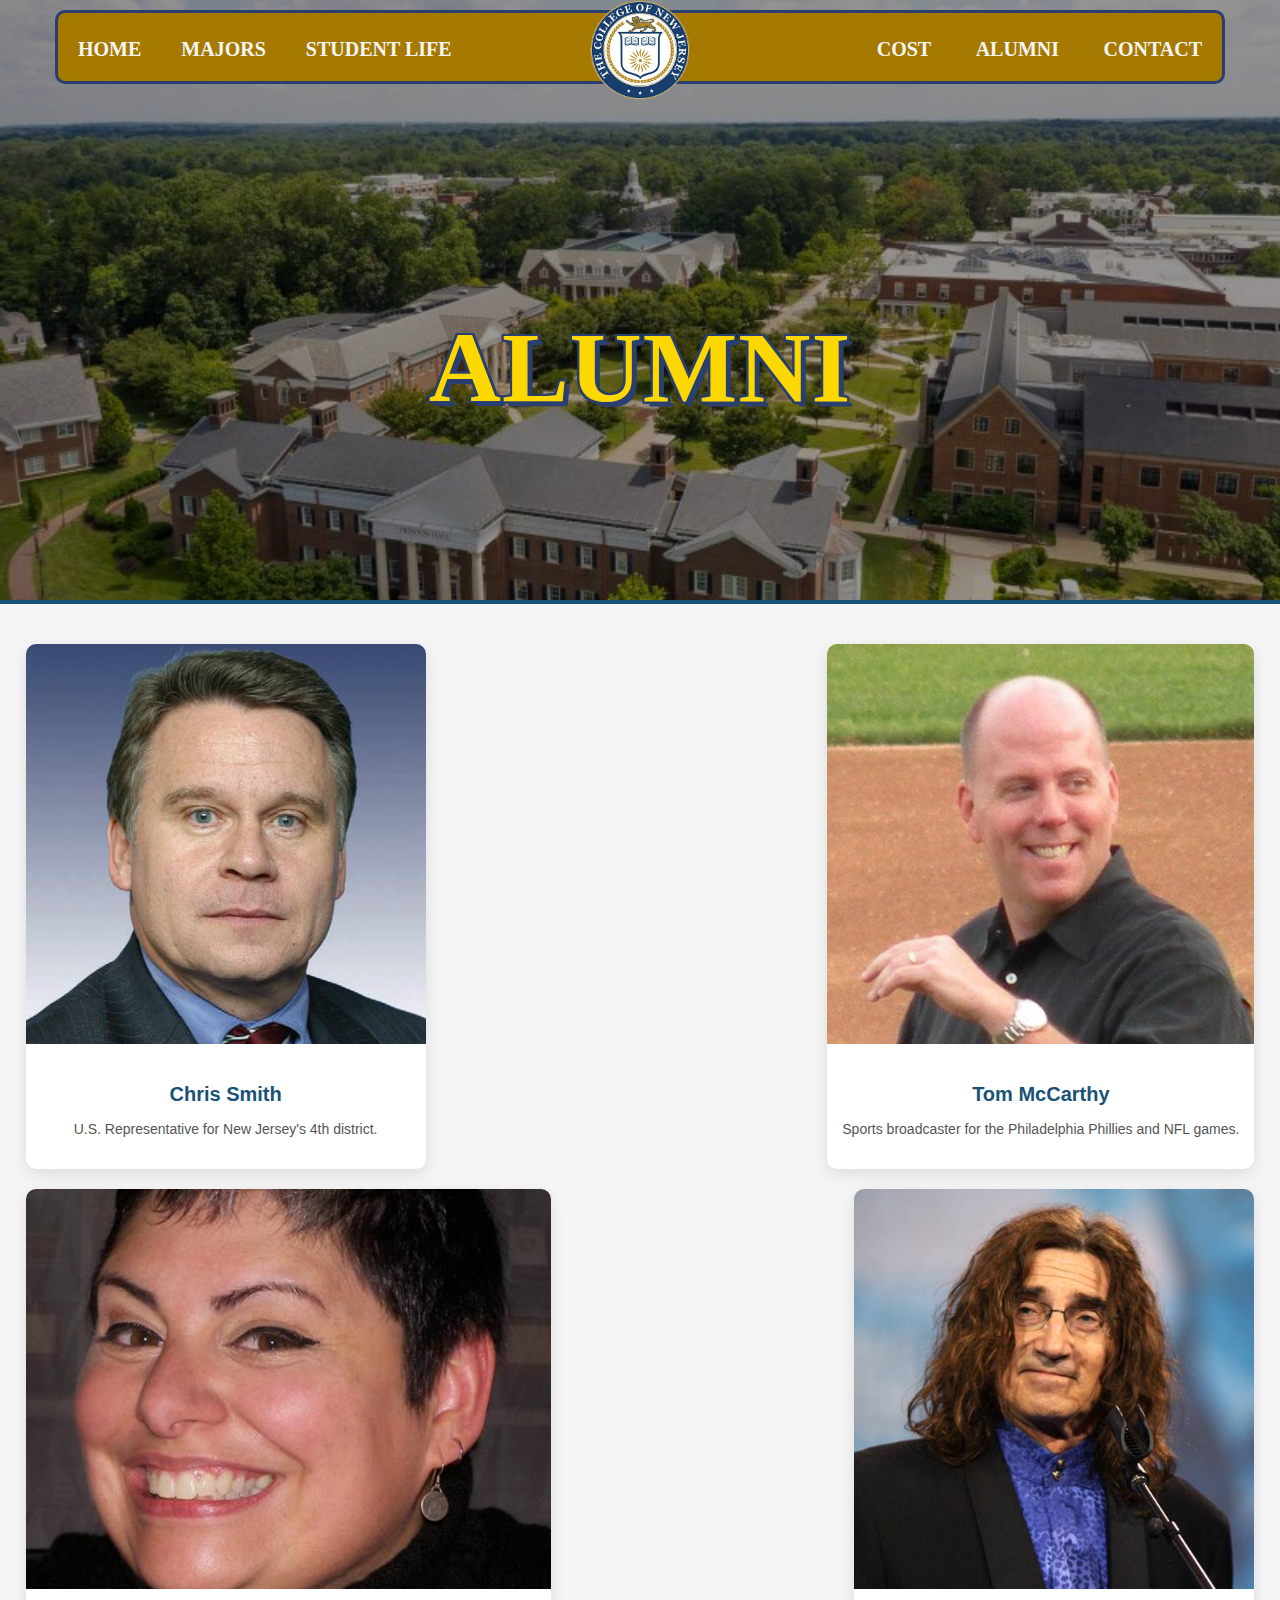
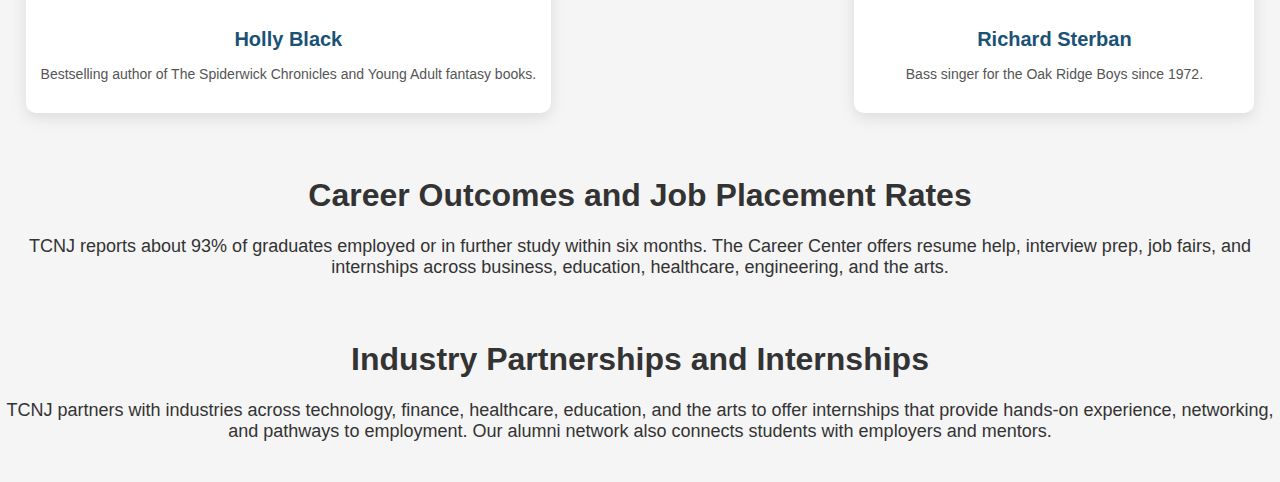
<file: alumni.html>
<!doctype html>
<html lang="en">

<head>
    <title>TCNJ</title>
    <!-- Required meta tags -->
    <meta charset="utf-8" />
    <meta name="viewport" content="width=device-width, initial-scale=1, shrink-to-fit=no" />

    <!-- Bootstrap CSS v5.2.1 -->
    <link href="https://cdn.jsdelivr.net/npm/bootstrap@5.3.2/dist/css/bootstrap.min.css" rel="stylesheet"
        integrity="sha384-T3c6CoIi6uLrA9TneNEoa7RxnatzjcDSCmG1MXxSR1GAsXEV/Dwwykc2MPK8M2HN" crossorigin="anonymous" />
    <link rel="stylesheet" href="alumni.css">
</head>

<body>
    <header>
        <div id="navbar">
            <div class="logo"></div>
            <a href=""><img src="imgs/logo.png" class="logo"></a>
            <div class="main">
                <ul>
                    <li><a href="index.html">HOME</a></li>
                    <li><a href="majors.html">MAJORS</a></li>
                    <li><a href="student.html">STUDENT LIFE</a></li>
                    <li><a href="cost.html">COST</a></li>
                    <li><a href="alumni.html">ALUMNI</a></li>
                    <li><a href="contact.html">CONTACT</a></li>
                </ul>
            </div>
        </div>
    </header>
    <!-- Main content: hero + alumni cards -->
    <main>
        <div class="hero-image">
            <div class="hero-text">
                <h1 class="Name">ALUMNI</h1>
            </div>
        </div>

        <!-- Cards container: each .card represents an alumnus with image and bio -->
        <div class="cards-container">
            <div class="card">
                <img src="imgs/alumni1.jpg" class="card-img-top" alt="Chris Smith">
                <div class="card-body">
                    <h3>Chris Smith</h3>
                    <p>U.S. Representative for New Jersey's 4th district.</p>
                </div>
            </div>

            <div class="card">
                <img src="imgs/alumni2.jpg" class="card-img-top" alt="Tom McCarthy">
                <div class="card-body">
                    <h3>Tom McCarthy</h3>
                    <p>Sports broadcaster for the Philadelphia Phillies and NFL games.</p>
                </div>
            </div>

            <div class="card">
                <img src="imgs/alumni3.jpg" class="card-img-top" alt="Holly Black">
                <div class="card-body">
                    <h3>Holly Black</h3>
                    <p>Bestselling author of The Spiderwick Chronicles and Young Adult fantasy books.</p>
                </div>
            </div>

            <div class="card">
                <img src="imgs/alumni4.jpg" class="card-img-top" alt="Richard Sterban">
                <div class="card-body">
                    <h3>Richard Sterban</h3>
                    <p>Bass singer for the Oak Ridge Boys since 1972.</p>
                </div>
            </div>
        </div>
        <!-- Additional information rows (career outcomes, partnerships) -->
        <div class="row">
            <div class="row costRow">
                <div class="col-6 textCard">
                    <h1>Career Outcomes and Job Placement Rates</h1>
                    <p>
                        TCNJ reports about 93% of graduates employed or in further study within six months. The Career
                        Center offers resume help, interview prep, job fairs, and internships across business,
                        education, healthcare, engineering, and the arts.
                </div>
                <div class="col-6 textCard">
                    <h1>Industry Partnerships and Internships</h1>
                    <p>
                        TCNJ partners with industries across technology, finance, healthcare, education, and the arts to
                        offer internships that provide hands-on experience, networking, and pathways to employment. Our
                        alumni network also connects students with employers and mentors.
                    </p>
                </div>
            </div>
        </div>
    </main>
    <footer>
        <!-- place footer here -->
    </footer>
    <!-- Bootstrap JavaScript Libraries -->
    <script src="https://cdn.jsdelivr.net/npm/@popperjs/core@2.11.8/dist/umd/popper.min.js"
        integrity="sha384-I7E8VVD/ismYTF4hNIPjVp/Zjvgyol6VFvRkX/vR+Vc4jQkC+hVqc2pM8ODewa9r"
        crossorigin="anonymous"></script>

    <script src="https://cdn.jsdelivr.net/npm/bootstrap@5.3.2/dist/js/bootstrap.min.js"
        integrity="sha384-BBtl+eGJRgqQAUMxJ7pMwbEyER4l1g+O15P+16Ep7Q9Q+zqX6gSbd85u4mG4QzX+"
        crossorigin="anonymous"></script>
    <script src="script.js"></script>
</body>

</html>
</file>
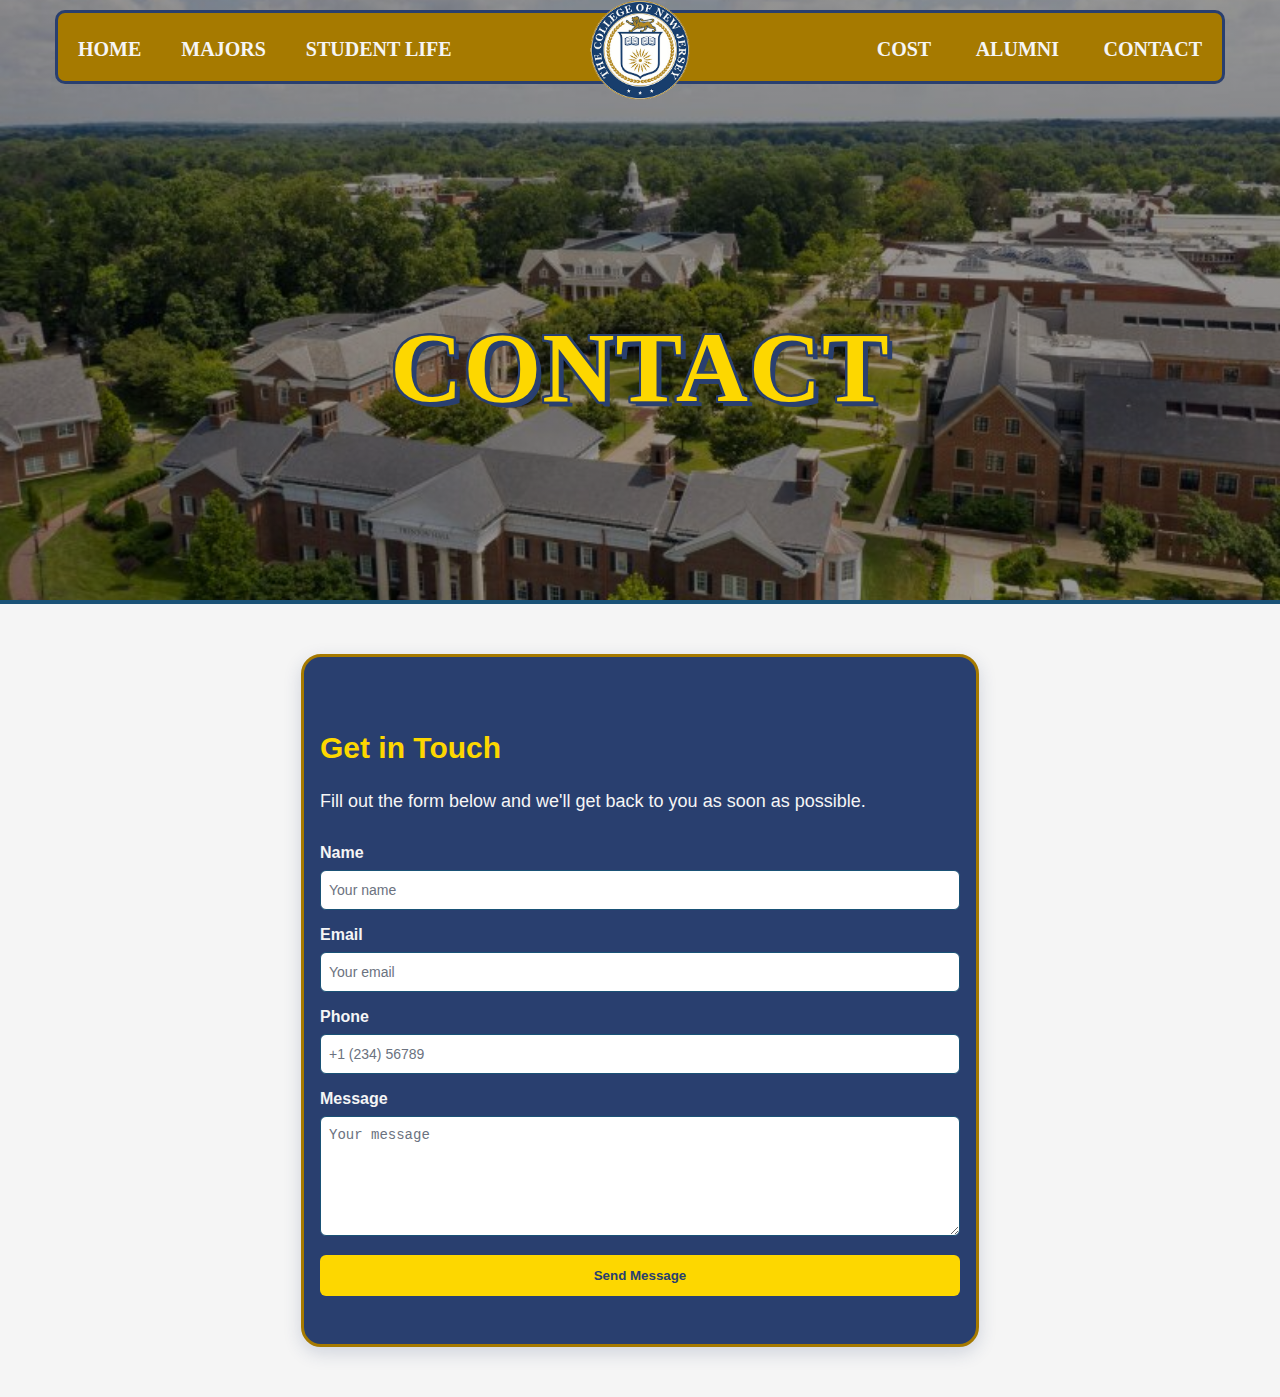
<file: contact.html>
<!doctype html>
<html lang="en">

<head>
    <title>TCNJ</title>
    <!-- Required meta tags -->
    <meta charset="utf-8" />
    <meta name="viewport" content="width=device-width, initial-scale=1, shrink-to-fit=no" />

    <!-- Bootstrap CSS v5.2.1 -->
    <link href="https://cdn.jsdelivr.net/npm/bootstrap@5.3.2/dist/css/bootstrap.min.css" rel="stylesheet"
        integrity="sha384-T3c6CoIi6uLrA9TneNEoa7RxnatzjcDSCmG1MXxSR1GAsXEV/Dwwykc2MPK8M2HN" crossorigin="anonymous" />
    <link rel="stylesheet" href="alumni.css">
</head>

<body>
    <header>
        <div id="navbar">
            <div class="logo"></div>
            <a href=""><img src="imgs/logo.png" class="logo"></a>
            <div class="main">
                <ul>
                    <li><a href="index.html">HOME</a></li>
                    <li><a href="majors.html">MAJORS</a></li>
                    <li><a href="student.html">STUDENT LIFE</a></li>
                    <li><a href="cost.html">COST</a></li>
                    <li><a href="alumni.html">ALUMNI</a></li>
                    <li><a href="contact.html">CONTACT</a></li>
                </ul>
            </div>
        </div>
    </header>
    <main>
        <div class="hero-image">
            <div class="hero-text">
                <h1 class="Name">CONTACT</h1>
            </div>
        </div>
        <section class="contact-section">
            <div class="contact-intro">
                <h2 class="contact-title">Get in Touch</h2>
                <p class="contact-description">
                    Fill out the form below and we'll get back to you as soon as possible.
                </p>
            </div>
            <form class="contact-form" action="https://api.web3forms.com/submit" method="POST">
                <div class="form-group-container">
                    <div class="form-group">
                        <label for="name" class="form-label">Name</label>
                        <input id="name" name="name" class="form-input" placeholder="Your name" type="text" />
                    </div>
                    <div class="form-group">
                        <label for="email" class="form-label">Email</label>
                        <input id="email" name="email" class="form-input" placeholder="Your email" type="email" />
                    </div>
                    <div class="form-group">
                        <label for="phone" class="form-label">Phone</label>
                        <input id="phone" name="phone" class="form-input" placeholder="+1 (234) 56789" type="text" />
                    </div>
                    <div class="form-group">
                        <label for="message" class="form-label">Message</label>
                        <textarea class="form-textarea" id="message" name="message"
                            placeholder="Your message"></textarea>
                    </div>
                </div>
                <button class="form-submit" type="submit">Send Message</button>
            </form>

        </section>
        </div>
    </main>
    <footer>
        <!-- place footer here -->
    </footer>
    <!-- Bootstrap JavaScript Libraries -->
    <script src="https://cdn.jsdelivr.net/npm/@popperjs/core@2.11.8/dist/umd/popper.min.js"
        integrity="sha384-I7E8VVD/ismYTF4hNIPjVp/Zjvgyol6VFvRkX/vR+Vc4jQkC+hVqc2pM8ODewa9r"
        crossorigin="anonymous"></script>

    <script src="https://cdn.jsdelivr.net/npm/bootstrap@5.3.2/dist/js/bootstrap.min.js"
        integrity="sha384-BBtl+eGJRgqQAUMxJ7pMwbEyER4l1g+O15P+16Ep7Q9Q+zqX6gSbd85u4mG4QzX+"
        crossorigin="anonymous"></script>
    <script src="script.js"></script>
</body>

</html>
</file>
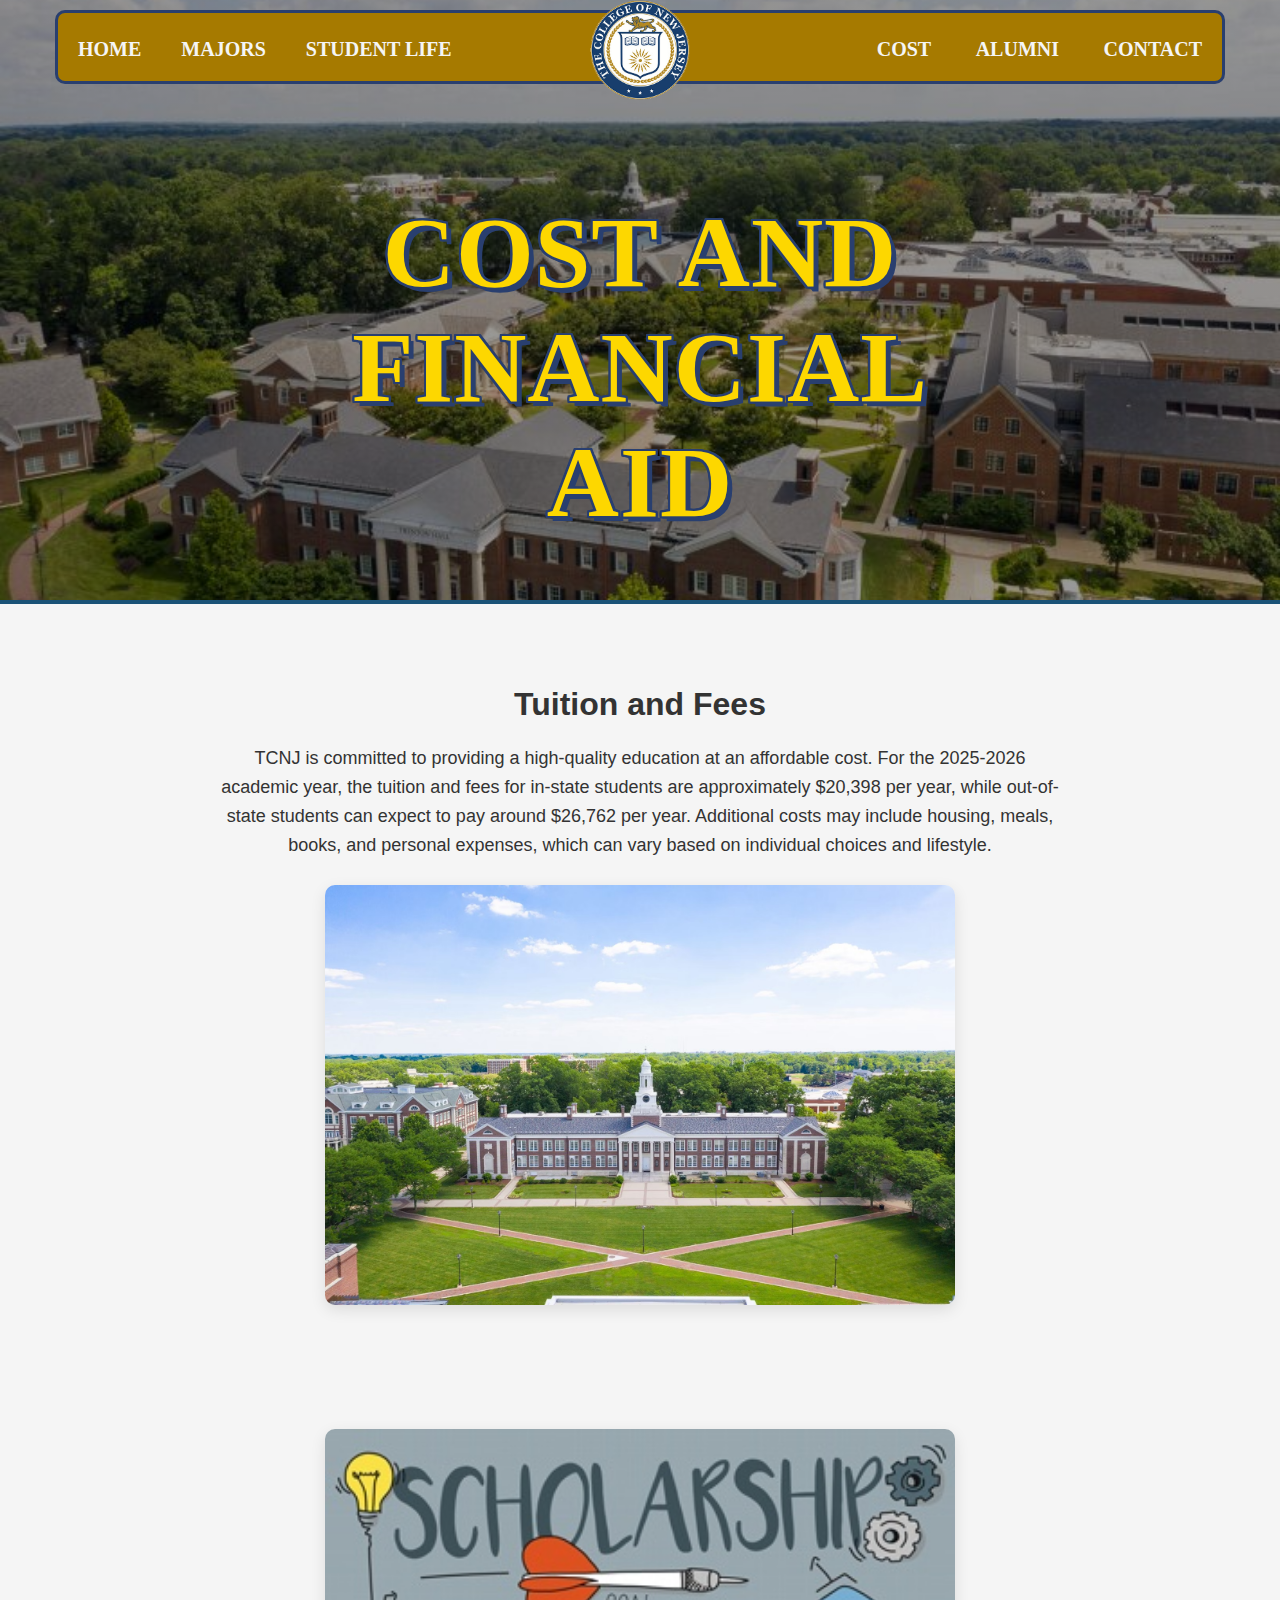
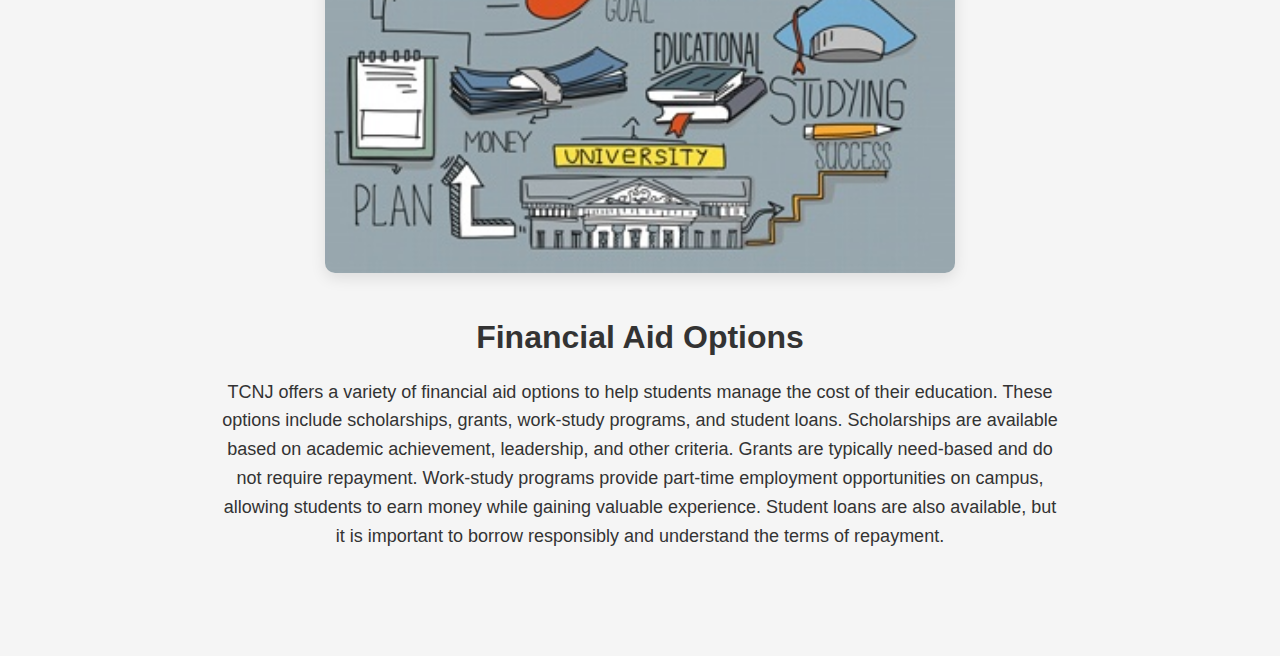
<file: cost.html>
<!doctype html>
<html lang="en">

<head>
    <title>TCNJ</title>
    <!-- Required meta tags -->
    <meta charset="utf-8" />
    <meta name="viewport" content="width=device-width, initial-scale=1, shrink-to-fit=no" />

    <!-- Bootstrap CSS v5.2.1 -->
    <link href="https://cdn.jsdelivr.net/npm/bootstrap@5.3.2/dist/css/bootstrap.min.css" rel="stylesheet"
        integrity="sha384-T3c6CoIi6uLrA9TneNEoa7RxnatzjcDSCmG1MXxSR1GAsXEV/Dwwykc2MPK8M2HN" crossorigin="anonymous" />
    <link rel="stylesheet" href="student.css">
</head>

<body>
    <header>
        <div id="navbar">
            <div class="logo"></div>
            <a href=""><img src="imgs/logo.png" class="logo"></a>
            <div class="main">
                <ul>
                    <li><a href="index.html">HOME</a></li>
                    <li><a href="majors.html">MAJORS</a></li>
                    <li><a href="student.html">STUDENT LIFE</a></li>
                    <li><a href="cost.html">COST</a></li>
                    <li><a href="alumni.html">ALUMNI</a></li>
                    <li><a href="contact.html">CONTACT</a></li>
                </ul>
            </div>
        </div>
    </header>
    <!-- Main content: hero + cost info rows -->
    <main>
        <div class="hero-image">
            <div class="hero-text">
                <h1 class="Name"> COST AND FINANCIAL AID</h1>
            </div>
        </div>
        <div class="row costRow">
            <div class="col-6 textCard">
                <h1>Tuition and Fees</h1>
                <p>
                    TCNJ is committed to providing a high-quality education at an
                    affordable cost. For the 2025-2026 academic year, the tuition and fees for in-state students are
                    approximately $20,398 per year, while out-of-state students can expect to pay around $26,762 per
                    year. Additional costs may include housing, meals, books, and personal expenses, which can vary
                    based on individual choices and lifestyle.
            </div>
            <div class="col-6 imgCard">
                <img class="college-img" src="imgs/college.png" alt="">
            </div>
        </div>
        <div class="row costRow">
            <div class="col-6 imgCard">
                <img class="college-img" src="imgs/aid.jpg" alt="">
            </div>
            <div class="col-6 textCard">
                <h1>Financial Aid Options</h1>
                <p>
                    TCNJ offers a variety of financial aid options to help students manage the cost of their education.
                    These options include scholarships, grants, work-study programs, and student loans. Scholarships are
                    available based on academic achievement, leadership, and other criteria. Grants are typically
                    need-based
                    and do not require repayment. Work-study programs provide part-time employment opportunities on
                    campus,
                    allowing students to earn money while gaining valuable experience. Student loans are also available,
                    but it is important to borrow responsibly and understand the terms of repayment. </p>
            </div>
        </div>
    </main>
    <footer>
        <!-- place footer here -->
    </footer>
    <!-- Bootstrap JavaScript Libraries -->
    <script src="https://cdn.jsdelivr.net/npm/@popperjs/core@2.11.8/dist/umd/popper.min.js"
        integrity="sha384-I7E8VVD/ismYTF4hNIPjVp/Zjvgyol6VFvRkX/vR+Vc4jQkC+hVqc2pM8ODewa9r"
        crossorigin="anonymous"></script>

    <script src="https://cdn.jsdelivr.net/npm/bootstrap@5.3.2/dist/js/bootstrap.min.js"
        integrity="sha384-BBtl+eGJRgqQAUMxJ7pMwbEyER4l1g+O15P+16Ep7Q9Q+zqX6gSbd85u4mG4QzX+"
        crossorigin="anonymous"></script>
    <script src="script.js"></script>
</body>

</html>
</file>
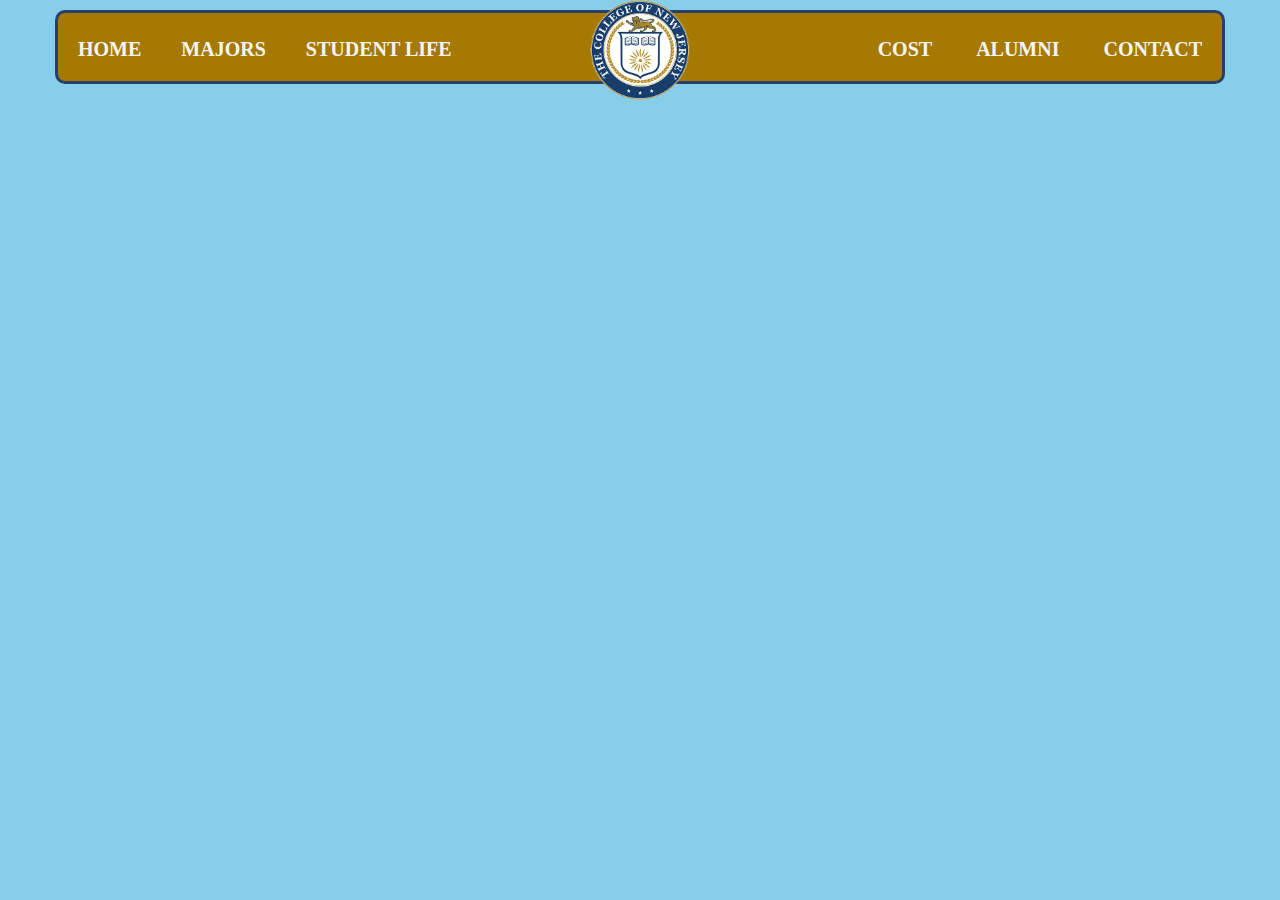
<file: majors.html>
<!doctype html>
<html lang="en">

<head>
    <title>Title</title>
    <!-- Required meta tags -->
    <meta charset="utf-8" />
    <meta name="viewport" content="width=device-width, initial-scale=1, shrink-to-fit=no" />

    <!-- Bootstrap CSS v5.2.1 -->
    <link href="https://cdn.jsdelivr.net/npm/bootstrap@5.3.2/dist/css/bootstrap.min.css" rel="stylesheet"
        integrity="sha384-T3c6CoIi6uLrA9TneNEoa7RxnatzjcDSCmG1MXxSR1GAsXEV/Dwwykc2MPK8M2HN" crossorigin="anonymous" />
    <link rel="stylesheet" href="style.css">
</head>

<body>
    <header>
        <div id="navbar">
            <div class="logo"></div>
            <a href=""><img src="imgs/logo.png" class="logo"></a>
            <div class="main">
                <ul>
                    <li><a href="index.html">HOME</a></li>
                    <li><a href="majors.html">MAJORS</a></li>
                    <li><a href="student.html">STUDENT LIFE</a></li>
                    <li><a href="cost.html">COST</a></li>
                    <li><a href="alumni.html">ALUMNI</a></li>
                    <li><a href="contact.html">CONTACT</a></li>
                </ul>
            </div>
        </div>
    </header>
    <main>

    </main>
    <footer>
        <!-- place footer here -->
    </footer>
    <!-- Bootstrap JavaScript Libraries -->
    <script src="https://cdn.jsdelivr.net/npm/@popperjs/core@2.11.8/dist/umd/popper.min.js"
        integrity="sha384-I7E8VVD/ismYTF4hNIPjVp/Zjvgyol6VFvRkX/vR+Vc4jQkC+hVqc2pM8ODewa9r"
        crossorigin="anonymous"></script>

    <script src="https://cdn.jsdelivr.net/npm/bootstrap@5.3.2/dist/js/bootstrap.min.js"
        integrity="sha384-BBtl+eGJRgqQAUMxJ7pMwbEyER4l1g+O15P+16Ep7Q9Q+zqX6gSbd85u4mG4QzX+"
        crossorigin="anonymous"></script>
</body>

</html>
</file>
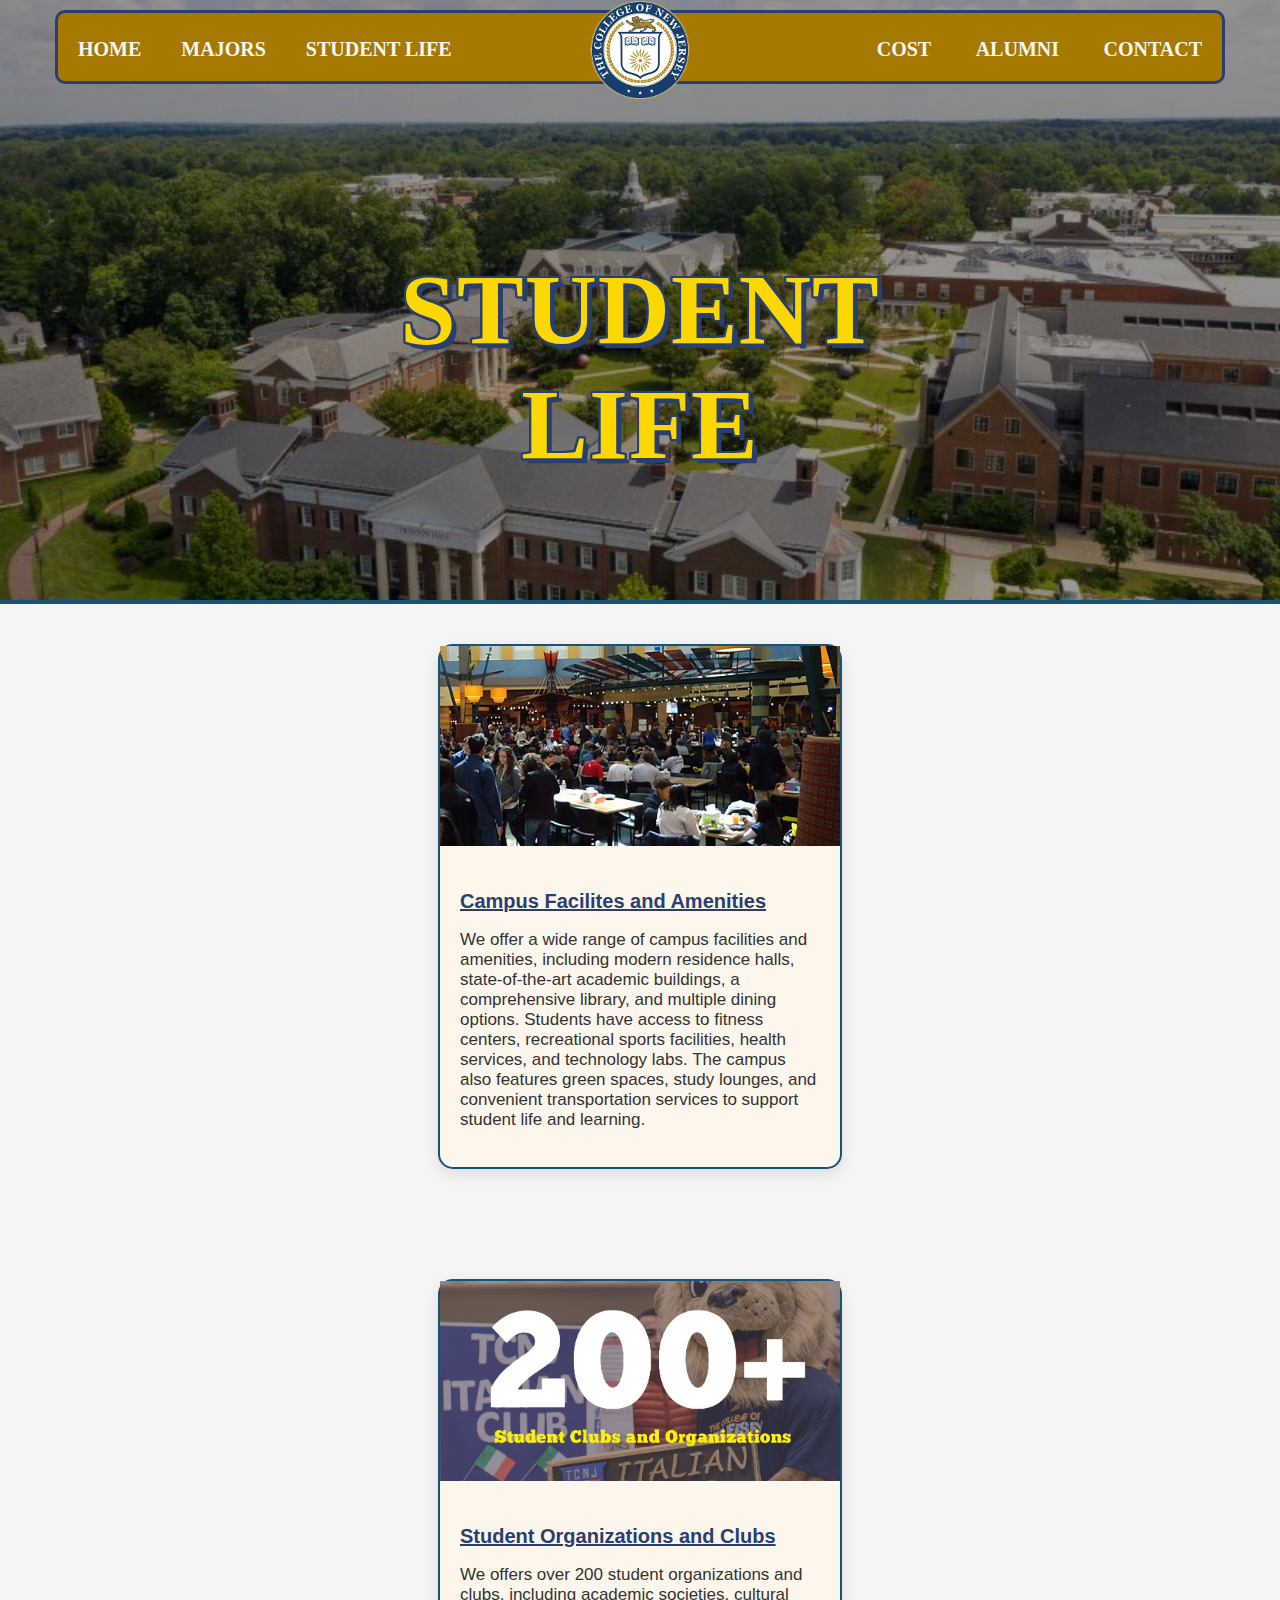
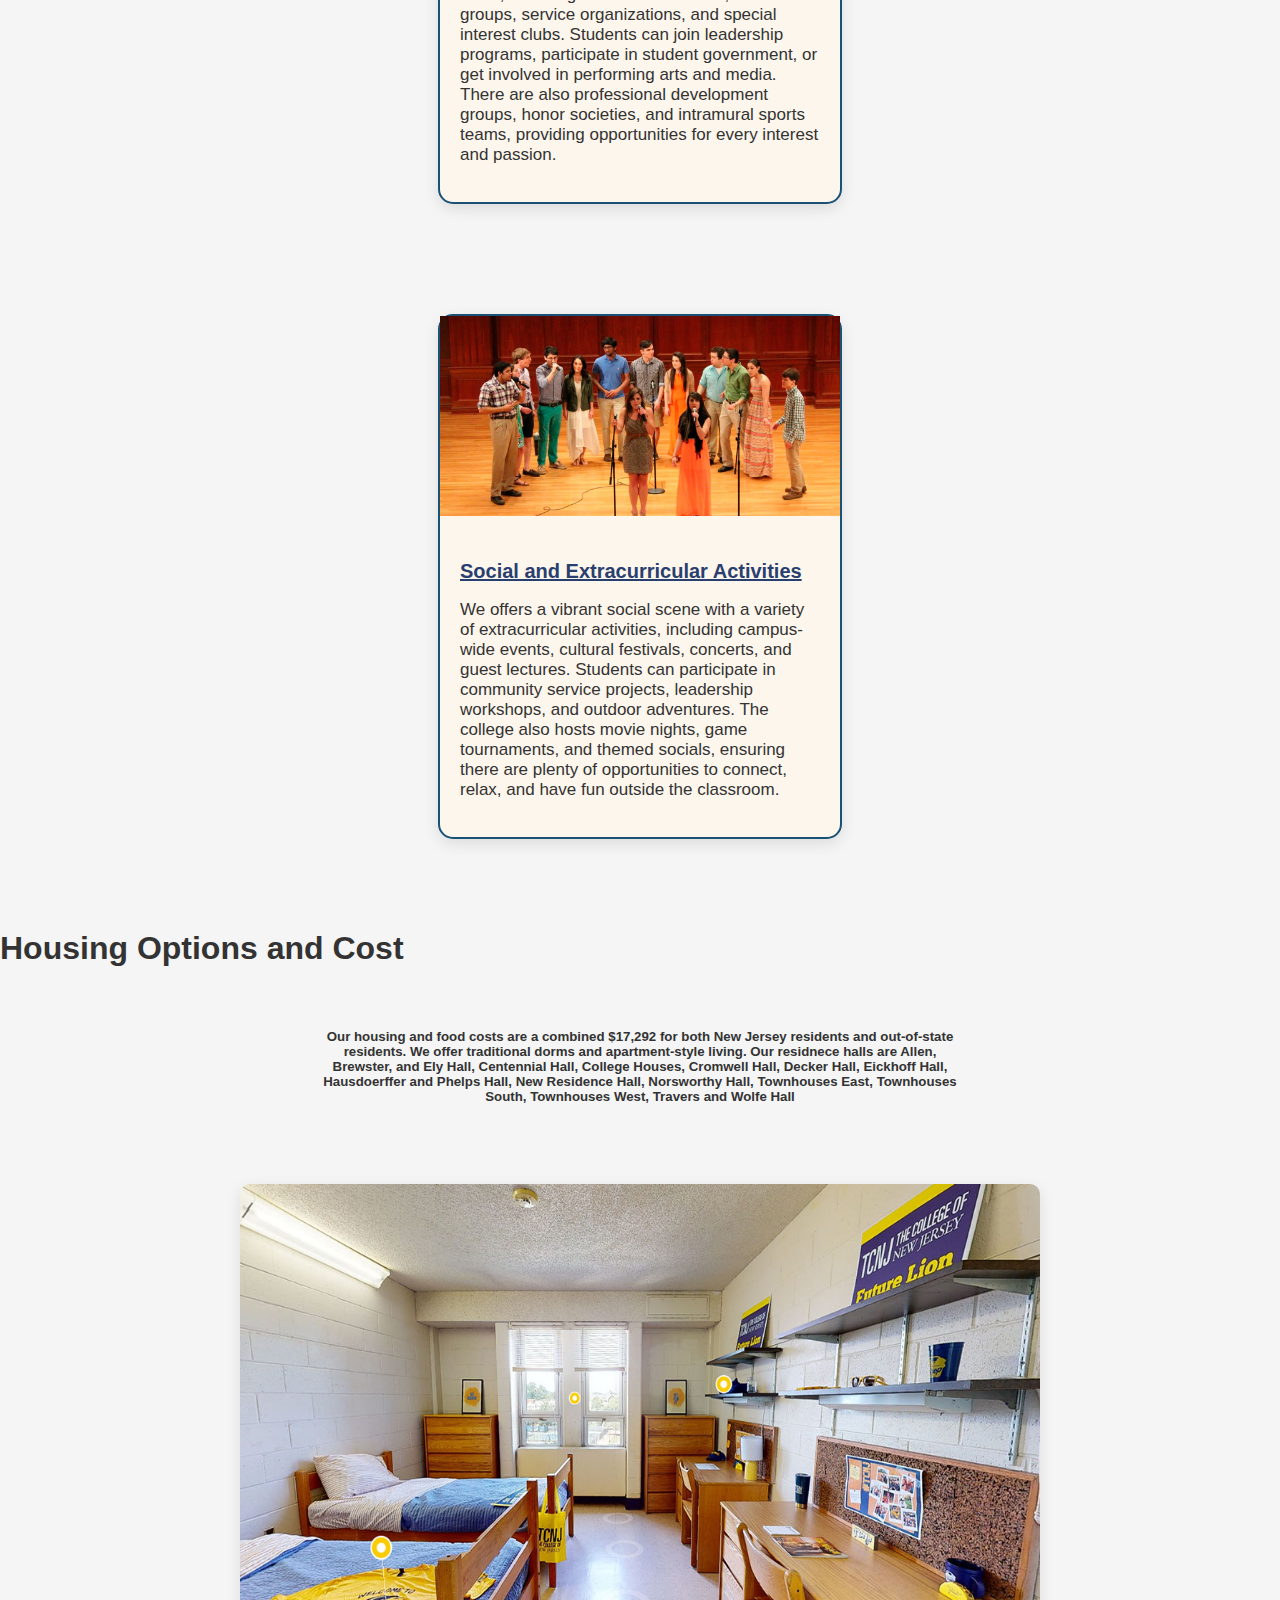
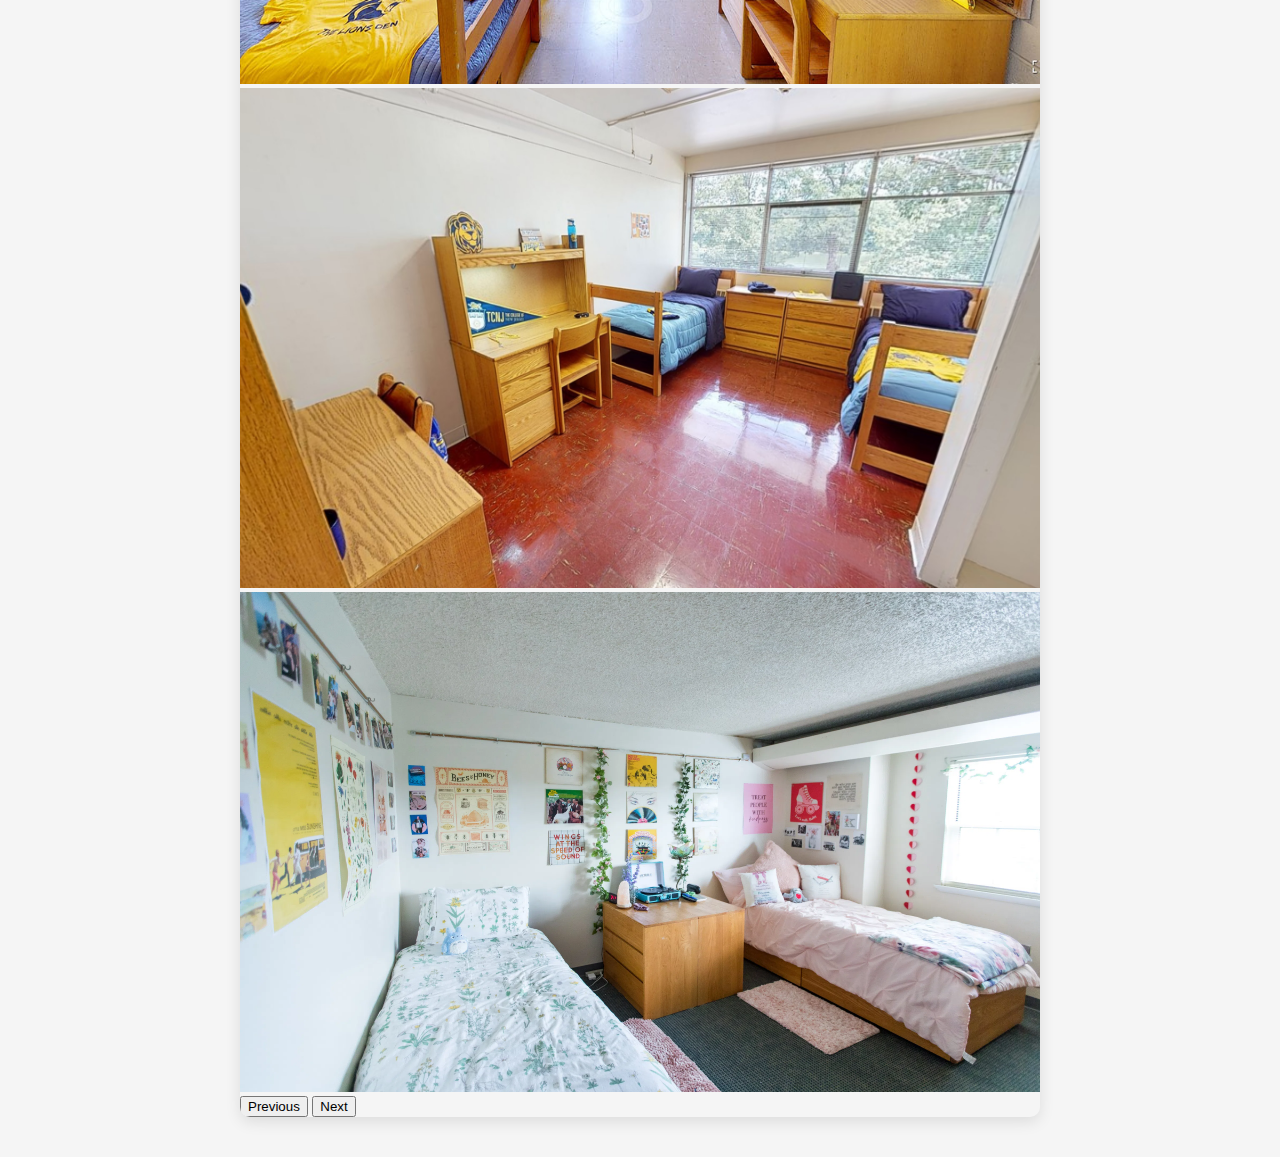
<file: student.html>
<!doctype html>
<html lang="en">

<head>
    <title>TCNJ</title>
    <!-- Required meta tags -->
    <meta charset="utf-8" />
    <meta name="viewport" content="width=device-width, initial-scale=1, shrink-to-fit=no" />

    <!-- Bootstrap CSS v5.2.1 -->
    <link href="https://cdn.jsdelivr.net/npm/bootstrap@5.3.2/dist/css/bootstrap.min.css" rel="stylesheet"
        integrity="sha384-T3c6CoIi6uLrA9TneNEoa7RxnatzjcDSCmG1MXxSR1GAsXEV/Dwwykc2MPK8M2HN" crossorigin="anonymous" />
    <link rel="stylesheet" href="student.css">
</head>

<body>
    <header>
        <div id="navbar">
            <div class="logo"></div>
            <a href=""><img src="imgs/logo.png" class="logo"></a>
            <div class="main">
                <ul>
                    <li><a href="index.html">HOME</a></li>
                    <li><a href="majors.html">MAJORS</a></li>
                    <li><a href="student.html">STUDENT LIFE</a></li>
                    <li><a href="cost.html">COST</a></li>
                    <li><a href="alumni.html">ALUMNI</a></li>
                    <li><a href="contact.html">CONTACT</a></li>
                </ul>
            </div>
        </div>
    </header>
    <!-- Main content: hero + student life cards + carousel -->
    <main>
        <div class="hero-image">
            <div class="hero-text">
                <h1 class="Name"> STUDENT LIFE</h1>
            </div>
        </div>
        <div class="row">
            <div class="col-4">
                <div class="card">
                    <img src="imgs/food.jpg" class="card-img-top" alt="...">
                    <div class="card-body">
                        <h3>Campus Facilites and Amenities</h3>
                        <p class="card-text">
                            We offer a wide range of campus facilities and amenities, including modern residence halls,
                            state-of-the-art academic buildings, a comprehensive library, and multiple dining options.
                            Students have access to fitness centers, recreational sports facilities, health services,
                            and technology labs. The campus also features green spaces, study lounges, and convenient
                            transportation services to support student life and learning.
                        </p>
                    </div>
                </div>
            </div>
            <div class="col-4">
                <div class="card">
                    <img src="imgs/clubs.jpg" class="card-img-top" alt="...">
                    <div class="card-body">
                        <h3>Student Organizations and Clubs</h3>
                        <p class="card-text">
                            We offers over 200 student organizations and clubs, including academic societies, cultural
                            groups, service organizations, and special interest clubs. Students can join leadership
                            programs, participate in student government, or get involved in performing arts and media.
                            There are also professional development groups, honor societies, and intramural sports
                            teams, providing opportunities for every interest and passion.
                        </p>
                    </div>
                </div>
            </div>
            <div class="col-4">
                <div class="card">
                    <img src="imgs/theater.jpg" class="card-img-top" alt="...">
                    <div class="card-body">
                        <h3>Social and Extracurricular Activities</h3>
                        <p class="card-text">
                            We offers a vibrant social scene with a variety of extracurricular activities, including
                            campus-wide events, cultural festivals, concerts, and guest lectures. Students can
                            participate in community service projects, leadership workshops, and outdoor adventures. The
                            college also hosts movie nights, game tournaments, and themed socials, ensuring there are
                            plenty of opportunities to connect, relax, and have fun outside the classroom.
                        </p>
                        </p>
                    </div>
                </div>
            </div>
        </div>
        <div class="row">
            <div class="col-12">
                <h1 class="text-center">Housing Options and Cost</h1>
                <h5 class="housing">Our housing and food costs are a combined $17,292 for both New
                    Jersey
                    residents
                    and out-of-state residents. We offer traditional dorms and apartment-style living. Our residnece
                    halls are Allen, Brewster, and Ely Hall, Centennial Hall, College Houses, Cromwell Hall, Decker
                    Hall, Eickhoff
                    Hall, Hausdoerffer and Phelps Hall, New Residence Hall, Norsworthy Hall, Townhouses East, Townhouses
                    South, Townhouses West, Travers and Wolfe Hall</h5>
                <div id="carouselExample" class="carousel slide">
                    <div class="carousel-inner">
                        <div class="carousel-item active">
                            <img src="imgs/dorm1.jpg" class="d-block w-100" alt="...">
                        </div>
                        <div class="carousel-item">
                            <img src="imgs/dorm2.jpg" class="d-block w-100" alt="...">
                        </div>
                        <div class="carousel-item">
                            <img src="imgs/dorm3.png" class="d-block w-100" alt="...">
                        </div>
                    </div>
                    <button class="carousel-control-prev" type="button" data-bs-target="#carouselExample"
                        data-bs-slide="prev">
                        <span class="carousel-control-prev-icon" aria-hidden="true"></span>
                        <span class="visually-hidden">Previous</span>
                    </button>
                    <button class="carousel-control-next" type="button" data-bs-target="#carouselExample"
                        data-bs-slide="next">
                        <span class="carousel-control-next-icon" aria-hidden="true"></span>
                        <span class="visually-hidden">Next</span>
                    </button>
                </div>
            </div>
        </div>
    </main>
    <footer>
        <!-- place footer here -->
    </footer>
    <!-- Bootstrap JavaScript Libraries -->
    <script src="https://cdn.jsdelivr.net/npm/@popperjs/core@2.11.8/dist/umd/popper.min.js"
        integrity="sha384-I7E8VVD/ismYTF4hNIPjVp/Zjvgyol6VFvRkX/vR+Vc4jQkC+hVqc2pM8ODewa9r"
        crossorigin="anonymous"></script>

    <script src="https://cdn.jsdelivr.net/npm/bootstrap@5.3.2/dist/js/bootstrap.min.js"
        integrity="sha384-BBtl+eGJRgqQAUMxJ7pMwbEyER4l1g+O15P+16Ep7Q9Q+zqX6gSbd85u4mG4QzX+"
        crossorigin="anonymous"></script>
    <script src="script.js"></script>
</body>

</html>
</file>
<file: alumni.css>
body {
    font-family: 'Segoe UI', Tahoma, Geneva, Verdana, sans-serif;
    margin: 0;
    padding: 0;
    background-color: #f5f5f5;
    color: #333;
    overflow-x: hidden;
}

.main {
    width: 100%;
    margin: 0 auto;
    background-color: #a67a00;
    margin-top: 10px;
    border: 3px solid #293F6F;
    border-radius: 10px;
}

.main ul {
    margin: auto;
    padding: 20px 0 0;
    list-style: none;
    text-align: right;
}

.main ul li {
    float: none;
    display: inline-block;

}

.main ul li:nth-child(1) {
    float: left;
}

.main ul li:nth-child(2) {
    float: left;
}

.main ul li:nth-child(3) {
    float: left;
}


.main ul li a {
    color: whitesmoke;
    font-size: 20px;
    font-weight: bold;
    text-transform: uppercase;
    text-decoration: none;
    display: block;
    font-family: lucida console;
    padding: 5px 20px;
    margin-bottom: 15px;
}

.main ul li a:hover {
    transition: 1s;
    background-color: white;
    border-radius: 10px;
    color: black;
}

#navbar {
    position: fixed;
    top: 0;
    left: 0;
    width: 100%;
    z-index: 1000;
}

.logo {
    width: 100px;
    height: 100px;
    position: absolute;
    left: 50%;
    top: 0%;
    transform: translate(0, 0);
    content: '';
    transition: 1s;
    border-radius: 50px;
    margin-left: -50px;
}

.logo:hover {
    transform: translate(0, 0) rotate(360deg);
    transition: 2s;
}

.hero-image {
    height: 600px;
    background-image: linear-gradient(rgba(0, 0, 0, 0.4), rgba(0, 0, 0, 0.4)), url("imgs/campus.jpg");
    background-position: center;
    background-size: cover;
    display: flex;
    align-items: center;
    justify-content: center;
    position: relative;
    color: #fff;
    border-bottom: 4px solid #1a5276;
}

.Name {
    text-align: center;
    position: absolute;
    top: 50%;
    left: 50%;
    transform: translate(-50%, -50%);
    color: #FDD700;
    font-family: "adobe-garamond-pro", "Garamond", serif;
    font-weight: 900;
    font-style: normal;
    font-size: 100px;
    letter-spacing: 1px;
    text-shadow: 5px 5px 0 #293F6F, -1px 1px 0 #293F6F, 1px -1px 0 #293F6F,
        -1px -1px 0 #293F6F, 0px 1px 0 #293F6F, 0px -1px 0 #293F6F,
        -1px 0px 0 #293F6F, 1px 0px 0 #293F6F, 2px 2px 0 #293F6F, -2px 2px 0 #293F6F,
        2px -2px 0 #293F6F, -2px -2px 0 #293F6F, 0px 2px 0 #293F6F,
        0px -2px 0 #293F6F, -2px 0px 0 #293F6F, 2px 0px 0 #293F6F, 1px 2px 0 #293F6F,
        -1px 2px 0 #293F6F, 1px -2px 0 #293F6F, -1px -2px 0 #293F6F,
        2px 1px 0 #293F6F, -2px 1px 0 #293F6F, 2px -1px 0 #293F6F,
        -2px -1px 0 #293F6F;
}

body {
    font-family: 'Segoe UI', Tahoma, Geneva, Verdana, sans-serif;
    margin: 0;
    padding: 0;
    background-color: #f5f5f5;
    color: #333;
}

.main {
    width: 100%;
    max-width: 1170px;
    box-sizing: border-box;
    margin: 0 auto;
    background-color: #a67a00;
    margin-top: 10px;
    border: 3px solid #293F6F;
    border-radius: 10px;
}

.main ul {
    margin: auto;
    padding: 20px 0 0;
    list-style: none;
    text-align: right;
}

.main ul li {
    float: none;
    display: inline-block;

}

.main ul li:nth-child(1) {
    float: left;
}

.main ul li:nth-child(2) {
    float: left;
}

.main ul li:nth-child(3) {
    float: left;
}


.main ul li a {
    color: whitesmoke;
    font-size: 20px;
    font-weight: bold;
    text-transform: uppercase;
    text-decoration: none;
    display: block;
    font-family: lucida console;
    padding: 5px 20px;
    margin-bottom: 15px;
}

.main ul li a:hover {
    transition: 1s;
    background-color: white;
    border-radius: 10px;
    color: black;
}

#navbar {
    position: fixed;
    top: 0;
    left: 0;
    width: 100%;
    z-index: 1000;
}

.logo {
    width: 100px;
    height: 100px;
    position: absolute;
    left: 50%;
    top: 0%;
    transform: translate(0, 0);
    content: '';
    transition: 1s;
    border-radius: 50px;
    margin-left: -50px;
}

.logo:hover {
    transform: translate(0, 0) rotate(360deg);
    transition: 2s;
}

.hero-image {
    height: 600px;
    background-image: linear-gradient(rgba(0, 0, 0, 0.4), rgba(0, 0, 0, 0.4)), url("imgs/campus.jpg");
    background-position: center;
    background-size: cover;
    display: flex;
    align-items: center;
    justify-content: center;
    position: relative;
    color: #fff;
    border-bottom: 4px solid #1a5276;
}

.Name {
    text-align: center;
    position: absolute;
    top: 50%;
    left: 50%;
    transform: translate(-50%, -50%);
    color: #FDD700;
    font-family: "adobe-garamond-pro", "Garamond", serif;
    font-weight: 900;
    font-style: normal;
    font-size: 100px;
    letter-spacing: 1px;
    text-shadow: 5px 5px 0 #293F6F, -1px 1px 0 #293F6F, 1px -1px 0 #293F6F,
        -1px -1px 0 #293F6F, 0px 1px 0 #293F6F, 0px -1px 0 #293F6F,
        -1px 0px 0 #293F6F, 1px 0px 0 #293F6F, 2px 2px 0 #293F6F, -2px 2px 0 #293F6F,
        2px -2px 0 #293F6F, -2px -2px 0 #293F6F, 0px 2px 0 #293F6F,
        0px -2px 0 #293F6F, -2px 0px 0 #293F6F, 2px 0px 0 #293F6F, 1px 2px 0 #293F6F,
        -1px 2px 0 #293F6F, 1px -2px 0 #293F6F, -1px -2px 0 #293F6F,
        2px 1px 0 #293F6F, -2px 1px 0 #293F6F, 2px -1px 0 #293F6F,
        -2px -1px 0 #293F6F;
}

/* card grid used for alumni bios (flex, wraps on smaller viewports) */
.cards-container {
    display: flex;
    justify-content: space-between;
    flex-wrap: wrap;
    margin: 40px 2%;
    gap: 20px;
}

.card {
    background-color: #fff;
    border-radius: 10px;
    box-shadow: 0 5px 15px rgba(0, 0, 0, 0.1);
    overflow: hidden;
    transition: transform 0.3s;
}

.card:hover {
    transform: translateY(-5px);
}

.card-img-top {
    width: 100%;
    height: 400px;
    object-fit: cover;
}

.card-body {
    padding: 15px;
    text-align: center;
}

.card-body h3 {
    font-size: 20px;
    margin-bottom: 10px;
    color: #1a5276;
}

.card-body p {
    font-size: 14px;
    color: #555;
    line-height: 1.4;
}

.costRow {
    text-align: center;
    margin: 0 1px 40px;
}

.textCard {
    position: relative;
    margin-top: 5%;
    margin-bottom: 3%;
}

.textCard p {
    font-size: 18px;
    color: #333;
}

.contact-section {
    width: 100%;
    max-width: 40rem;
    margin-left: auto;
    margin-right: auto;
    padding: 3rem 1rem;
    margin-top: 50px;
    margin-bottom: 50px;
    background-color: #293F6F;
    color: whitesmoke;
    border-radius: 20px;
    border: 3px solid #a67a00;
    box-shadow: 0 6px 18px rgba(41, 63, 111, 0.18);
}

.contact-intro>*+* {
    margin-top: 1rem;
}

.contact-title {
    font-size: 1.875rem;
    line-height: 2.25rem;
    font-weight: 700;
    color: #FDD700;
}

.contact-description {
    color: #f5f5f5;
    font-size: 18px;
}

.form-group-container {
    display: grid;
    gap: 1rem;
    margin-top: 2rem;
}

.form-group {
    display: flex;
    flex-direction: column;
}

.form-label {
    margin-bottom: 0.5rem;
    color: #f5f5f5;
    font-weight: 600;
}

.form-input,
.form-textarea {
    padding: 0.5rem;
    border: 1px solid #1a5276;
    background-color: #ffffff;
    color: #333;
    height: 2.5rem;
    width: 100%;
    border-radius: 0.375rem;
    font-size: 0.875rem;
    line-height: 1.25rem;
    box-sizing: border-box;
}

.form-input::placeholder,
.form-textarea::placeholder {
    color: #6b7280;
}

.form-input:focus-visible,
.form-textarea:focus-visible {
    outline: 2px solid #FDD700;
    outline-offset: 2px;
    box-shadow: 0 0 0 4px rgba(245, 215, 0, 0.12);
}

.form-textarea {
    min-height: 120px;
    height: auto;
    resize: vertical;
}

.form-submit {
    width: 100%;
    margin-top: 1.2rem;
    background-color: #FDD700;
    color: #293F6F;
    padding: 13px 5px;
    border-radius: 0.375rem;
    border: none;
    font-weight: 700;
    cursor: pointer;
    transition: background-color 0.18s ease, transform 0.12s ease;
}

.form-submit:hover {
    background-color: #e6c500;
    transform: translateY(-2px);
}
</file>
<file: student.css>
body {
    font-family: 'Segoe UI', Tahoma, Geneva, Verdana, sans-serif;
    margin: 0;
    padding: 0;
    background-color: #f5f5f5;
    color: #333;
    overflow-x: hidden;
}

.main {
    width: 100%;
    margin: 0 auto;
    background-color: #a67a00;
    margin-top: 10px;
    border: 3px solid #293F6F;
    border-radius: 10px;
}

.main ul {
    margin: auto;
    padding: 20px 0 0;
    list-style: none;
    text-align: right;
}

.main ul li {
    float: none;
    display: inline-block;

}

.main ul li:nth-child(1) {
    float: left;
}

.main ul li:nth-child(2) {
    float: left;
}

.main ul li:nth-child(3) {
    float: left;
}


.main ul li a {
    color: whitesmoke;
    font-size: 20px;
    font-weight: bold;
    text-transform: uppercase;
    text-decoration: none;
    display: block;
    font-family: lucida console;
    padding: 5px 20px;
    margin-bottom: 15px;
}

.main ul li a:hover {
    transition: 1s;
    background-color: white;
    border-radius: 10px;
    color: black;
}

#navbar {
    position: fixed;
    top: 0;
    left: 0;
    width: 100%;
    z-index: 1000;
}

.logo {
    width: 100px;
    height: 100px;
    position: absolute;
    left: 50%;
    top: 0%;
    transform: translate(0, 0);
    content: '';
    transition: 1s;
    border-radius: 50px;
    margin-left: -50px;
}

.logo:hover {
    transform: translate(0, 0) rotate(360deg);
    transition: 2s;
}

.hero-image {
    height: 600px;
    background-image: linear-gradient(rgba(0, 0, 0, 0.4), rgba(0, 0, 0, 0.4)), url("imgs/campus.jpg");
    background-position: center;
    background-size: cover;
    display: flex;
    align-items: center;
    justify-content: center;
    position: relative;
    color: #fff;
    border-bottom: 4px solid #1a5276;
}

.Name {
    text-align: center;
    position: absolute;
    top: 50%;
    left: 50%;
    transform: translate(-50%, -50%);
    color: #FDD700;
    font-family: "adobe-garamond-pro", "Garamond", serif;
    font-weight: 900;
    font-style: normal;
    font-size: 100px;
    letter-spacing: 1px;
    text-shadow: 5px 5px 0 #293F6F, -1px 1px 0 #293F6F, 1px -1px 0 #293F6F,
        -1px -1px 0 #293F6F, 0px 1px 0 #293F6F, 0px -1px 0 #293F6F,
        -1px 0px 0 #293F6F, 1px 0px 0 #293F6F, 2px 2px 0 #293F6F, -2px 2px 0 #293F6F,
        2px -2px 0 #293F6F, -2px -2px 0 #293F6F, 0px 2px 0 #293F6F,
        0px -2px 0 #293F6F, -2px 0px 0 #293F6F, 2px 0px 0 #293F6F, 1px 2px 0 #293F6F,
        -1px 2px 0 #293F6F, 1px -2px 0 #293F6F, -1px -2px 0 #293F6F,
        2px 1px 0 #293F6F, -2px 1px 0 #293F6F, 2px -1px 0 #293F6F,
        -2px -1px 0 #293F6F;
}

body {
    font-family: 'Segoe UI', Tahoma, Geneva, Verdana, sans-serif;
    margin: 0;
    padding: 0;
    background-color: #f5f5f5;
    color: #333;
}

.main {
    width: 100%;
    max-width: 1170px;
    box-sizing: border-box;
    margin: 0 auto;
    background-color: #a67a00;
    margin-top: 10px;
    border: 3px solid #293F6F;
    border-radius: 10px;
}

.main ul {
    margin: auto;
    padding: 20px 0 0;
    list-style: none;
    text-align: right;
}

.main ul li {
    float: none;
    display: inline-block;

}

.main ul li:nth-child(1) {
    float: left;
}

.main ul li:nth-child(2) {
    float: left;
}

.main ul li:nth-child(3) {
    float: left;
}


.main ul li a {
    color: whitesmoke;
    font-size: 20px;
    font-weight: bold;
    text-transform: uppercase;
    text-decoration: none;
    display: block;
    font-family: lucida console;
    padding: 5px 20px;
    margin-bottom: 15px;
}

.main ul li a:hover {
    transition: 1s;
    background-color: white;
    border-radius: 10px;
    color: black;
}

#navbar {
    position: fixed;
    top: 0;
    left: 0;
    width: 100%;
    z-index: 1000;
}

.logo {
    width: 100px;
    height: 100px;
    position: absolute;
    left: 50%;
    top: 0%;
    transform: translate(0, 0);
    content: '';
    transition: 1s;
    border-radius: 50px;
    margin-left: -50px;
}

.logo:hover {
    transform: translate(0, 0) rotate(360deg);
    transition: 2s;
}

.hero-image {
    height: 600px;
    background-image: linear-gradient(rgba(0, 0, 0, 0.4), rgba(0, 0, 0, 0.4)), url("imgs/campus.jpg");
    background-position: center;
    background-size: cover;
    display: flex;
    align-items: center;
    justify-content: center;
    position: relative;
    color: #fff;
    border-bottom: 4px solid #1a5276;
}

.Name {
    text-align: center;
    position: absolute;
    top: 50%;
    left: 50%;
    transform: translate(-50%, -50%);
    color: #FDD700;
    font-family: "adobe-garamond-pro", "Garamond", serif;
    font-weight: 900;
    font-style: normal;
    font-size: 100px;
    letter-spacing: 1px;
    text-shadow: 5px 5px 0 #293F6F, -1px 1px 0 #293F6F, 1px -1px 0 #293F6F,
        -1px -1px 0 #293F6F, 0px 1px 0 #293F6F, 0px -1px 0 #293F6F,
        -1px 0px 0 #293F6F, 1px 0px 0 #293F6F, 2px 2px 0 #293F6F, -2px 2px 0 #293F6F,
        2px -2px 0 #293F6F, -2px -2px 0 #293F6F, 0px 2px 0 #293F6F,
        0px -2px 0 #293F6F, -2px 0px 0 #293F6F, 2px 0px 0 #293F6F, 1px 2px 0 #293F6F,
        -1px 2px 0 #293F6F, 1px -2px 0 #293F6F, -1px -2px 0 #293F6F,
        2px 1px 0 #293F6F, -2px 1px 0 #293F6F, 2px -1px 0 #293F6F,
        -2px -1px 0 #293F6F;
}

/* Columns used to center card content on the Student/Alumni pages */
.col-4,
.col-3 {
    display: flex;
    justify-content: center;
    padding: 40px 20px;
}

.card {
    border-radius: 15px;
    background: #fdf6ec;
    border: 2px solid #1a5276;
    box-shadow: 0 5px 15px rgba(0, 0, 0, 0.1);
    transition: transform 0.3s, box-shadow 0.3s;
    width: 100%;
    max-width: 400px;
    margin: 0 auto 30px;
}

.card:hover {
    transform: translateY(-5px);
    box-shadow: 0 10px 25px rgba(0, 0, 0, 0.2);
}

.card-img-top {
    width: 100%;
    height: 200px;
    object-fit: cover;
}

.card-body {
    padding: 20px;
}

.card h3 {
    font-size: 20px;
    text-decoration: underline;
    margin-bottom: 10px;
    color: #293F6F;
}

.card p.card-text {
    font-size: 17px;
    color: #333;
}

.carousel {
    position: relative;
    width: 100%;
    max-width: 800px;
    margin: 40px auto;
    overflow: hidden;
    border-radius: 10px;
    box-shadow: 0 5px 15px rgba(0, 0, 0, 0.1);
}

.carousel img {
    width: 100%;
    height: 500px;
}

.housing {
    text-align: center;
    padding: 40px 20px;
    margin: 0 300px 40px;
}

.costRow {
    text-align: center;
    padding: 40px 20px;
    margin: 0 200px 40px;
}

.textCard {
    position: relative;
    margin-top: 5%;
    margin-bottom: 3%;
}

.textCard p {
    font-size: 18px;
    color: #333;
    line-height: 1.6;
}

.college-img {
    width: 75%;
    height: auto;
    border-radius: 10px;
    box-shadow: 0 5px 15px rgba(0, 0, 0, 0.1);
}
</file>
<file: style.css>
body {
    margin: 0;
    padding: 0;
    background-color: skyblue;
    min-height: 100vh;
    width: 100%;
    background-size: cover;
    background-repeat: no-repeat;
    overflow-x: hidden;
}

.main {
    width: 100%;
    max-width: 1170px;
    box-sizing: border-box;
    margin: 0 auto;
    background-color: #a67a00;
    margin-top: 10px;
    border: 3px solid #293F6F;
    border-radius: 10px;
}

.main ul {
    margin: auto;
    padding: 20px 0 0;
    list-style: none;
    text-align: right;
}

.main ul li {
    float: none;
    display: inline-block;

}

.main ul li:nth-child(1) {
    float: left;
}

.main ul li:nth-child(2) {
    float: left;
}

.main ul li:nth-child(3) {
    float: left;
}


.main ul li a {
    color: whitesmoke;
    font-size: 20px;
    font-weight: bold;
    text-transform: uppercase;
    text-decoration: none;
    display: block;
    font-family: lucida console;
    padding: 5px 20px;
    margin-bottom: 15px;
}

.main ul li a:hover {
    transition: 1s;
    background-color: white;
    border-radius: 10px;
    color: black;
}

#navbar {
    width: 100%;
    position: absolute;
}

.logo {
    width: 100px;
    height: 100px;
    position: absolute;
    left: 50%;
    top: 0%;
    transform: translate(0, 0);
    content: '';
    transition: 1s;
    border-radius: 50px;
    margin-left: -50px;
}

.logo:hover {
    transform: translate(0, 0) rotate(360deg);
    transition: 2s;
}

#myVideo {
    position: fixed;
    right: 50%;
    bottom: 50%;
    width: 100vw;
    height: 100vh;
    transform: translate(50%, 50%);
    object-fit: cover;
    z-index: -1;
}

.hero-text {
    text-align: center;
    position: absolute;
    top: 50%;
    left: 50%;
    transform: translate(-50%, -50%);
    color: white;
}

.Name {
    text-align: center;
    position: absolute;
    top: 50%;
    left: 50%;
    transform: translate(-50%, -50%);
    color: #FDD700;
    font-family: "adobe-garamond-pro", "Garamond", serif;
    font-weight: 900;
    font-style: normal;
    font-size: 100px;
    letter-spacing: 1px;
    text-shadow: 5px 5px 0 #293F6F, -1px 1px 0 #293F6F, 1px -1px 0 #293F6F,
        -1px -1px 0 #293F6F, 0px 1px 0 #293F6F, 0px -1px 0 #293F6F,
        -1px 0px 0 #293F6F, 1px 0px 0 #293F6F, 2px 2px 0 #293F6F, -2px 2px 0 #293F6F,
        2px -2px 0 #293F6F, -2px -2px 0 #293F6F, 0px 2px 0 #293F6F,
        0px -2px 0 #293F6F, -2px 0px 0 #293F6F, 2px 0px 0 #293F6F, 1px 2px 0 #293F6F,
        -1px 2px 0 #293F6F, 1px -2px 0 #293F6F, -1px -2px 0 #293F6F,
        2px 1px 0 #293F6F, -2px 1px 0 #293F6F, 2px -1px 0 #293F6F,
        -2px -1px 0 #293F6F;
}
</file>
